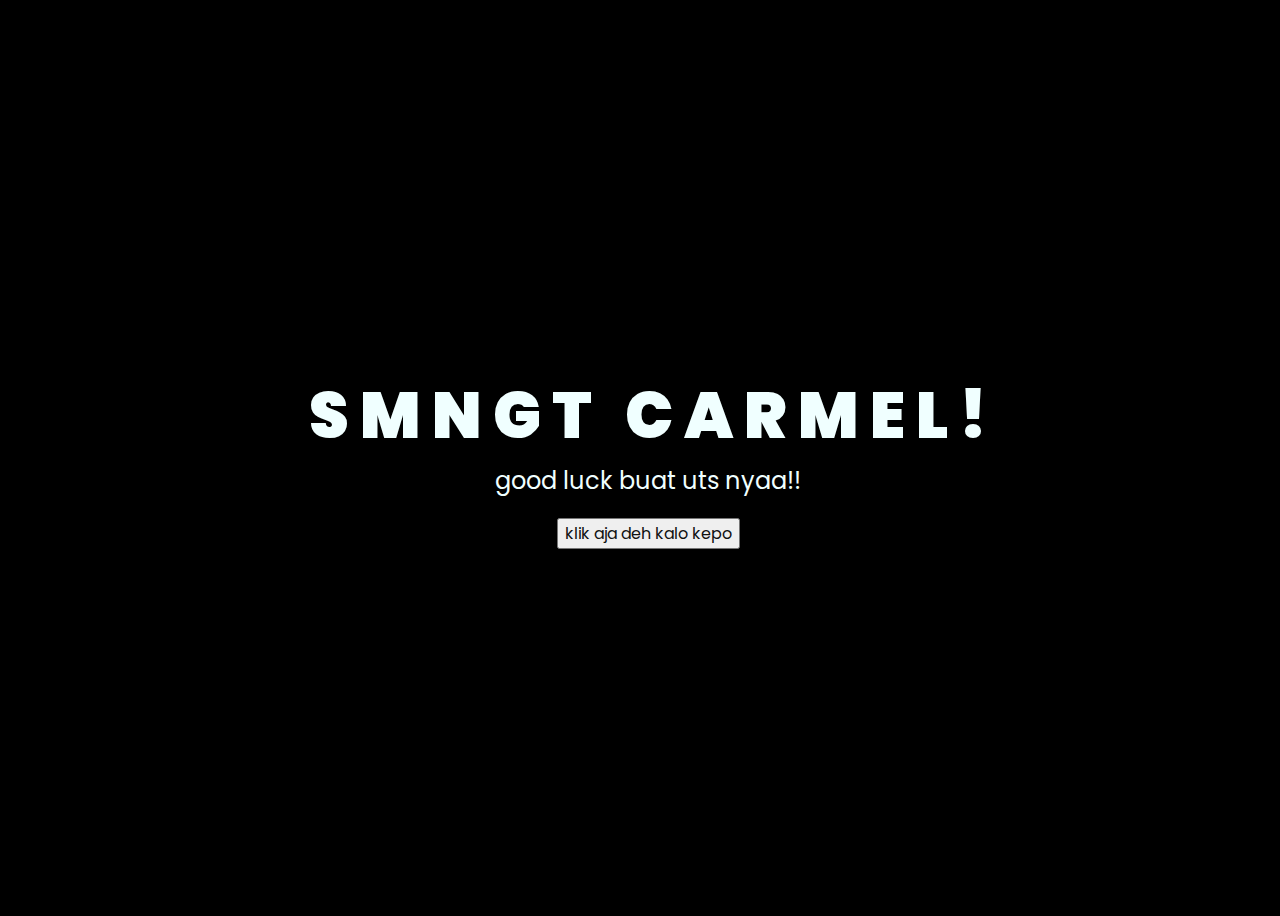
<file: index.html>
<!DOCTYPE html>
<html lang="en">
<head>
    <meta charset="UTF-8">
    <meta http-equiv="X-UA-Compatible" content="IE=edge">
    <meta name="viewport" content="width=device-width, initial-scale=1.0">
    <link rel="stylesheet" href="css/style.css">
    <link rel="icon" href="img/flowers.png" type="image/x-icon">
    <title>ur support system</title>
</head>
<body>
    <div class="greetings">
        <span>S</span>
        <span>M</span>
        <span>N</span>
        <span>G</span>
        <span>T</span>
        <span>&nbsp;</span>
        <span>C</span>
        <span>A</span>
        <span>R</span>
        <span>M</span>
        <span>E</span>
        <span>L</span>
        <span>!</span>
    </div>
    <div class="description">
        <span>good luck buat uts nyaa!!</span>
    </div>
    <div class="button">
        <button>
            <a href="flower.html">klik aja deh kalo kepo</a>
        </button>
        
    </div>
</body>
</html>
</file>
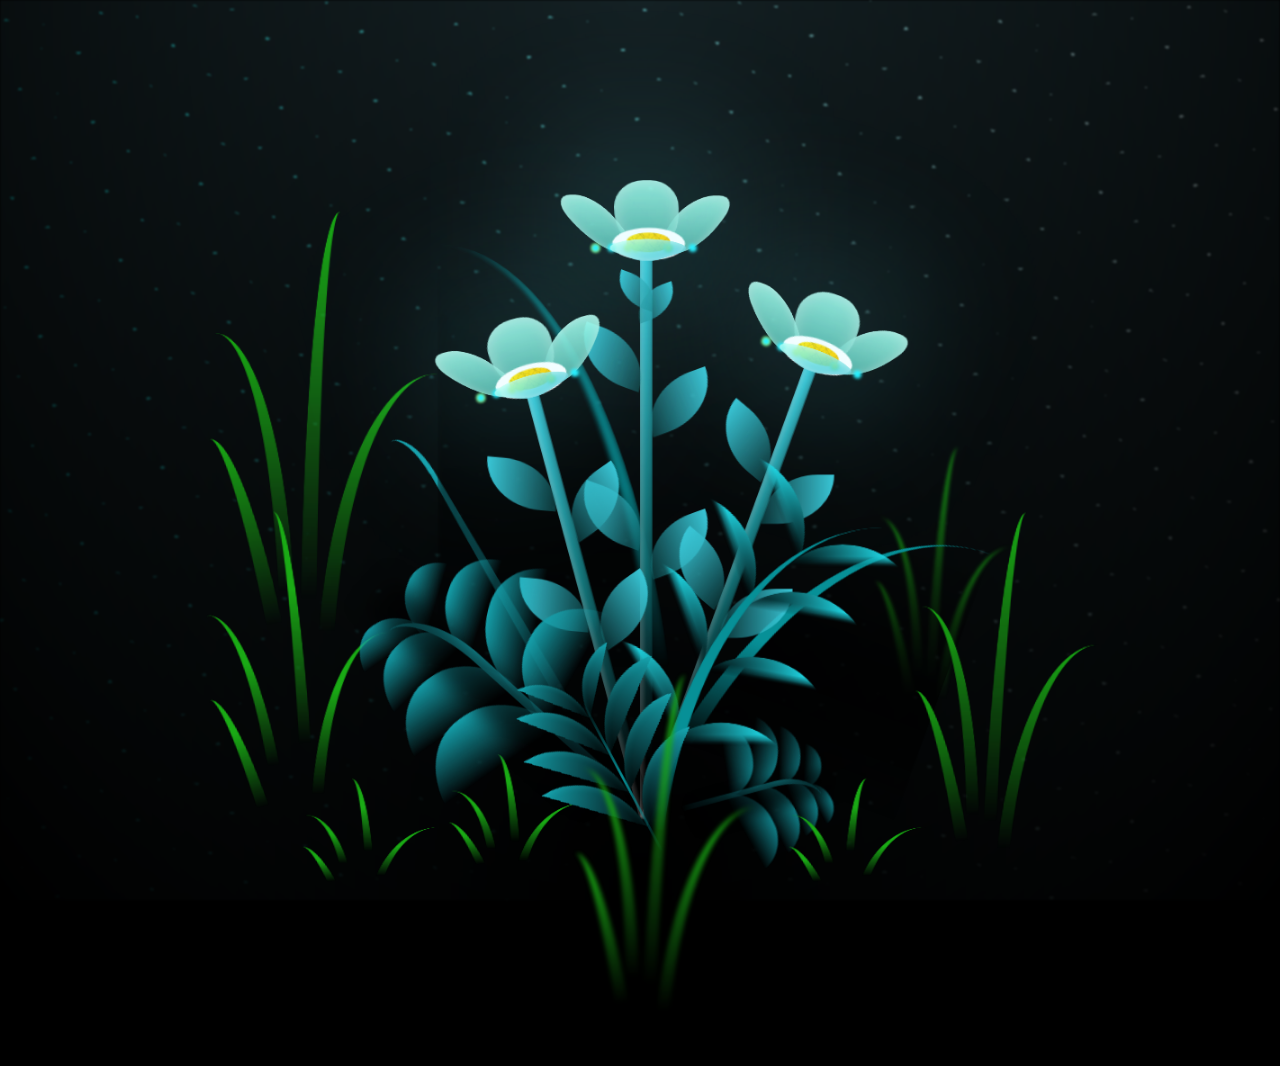
<file: flower.html>
<!DOCTYPE html>
<html lang="en">
<head>
    <meta charset="UTF-8">
    <meta http-equiv="X-UA-Compatible" content="IE=edge">
    <meta name="viewport" content="width=device-width, initial-scale=1.0">
    <link rel="stylesheet" href="css/main.css">
    <link rel="icon" href="img/flowers.png" type="image/x-icon">
    <title>anggap aja buket virtual</title>
</head>
<body class="container">
    <div class="night"></div>
    <div class="flowers">
      <div class="flower flower--1">
        <div class="flower__leafs flower__leafs--1">
          <div class="flower__leaf flower__leaf--1"></div>
          <div class="flower__leaf flower__leaf--2"></div>
          <div class="flower__leaf flower__leaf--3"></div>
          <div class="flower__leaf flower__leaf--4"></div>
          <div class="flower__white-circle"></div>
  
          <div class="flower__light flower__light--1"></div>
          <div class="flower__light flower__light--2"></div>
          <div class="flower__light flower__light--3"></div>
          <div class="flower__light flower__light--4"></div>
          <div class="flower__light flower__light--5"></div>
          <div class="flower__light flower__light--6"></div>
          <div class="flower__light flower__light--7"></div>
          <div class="flower__light flower__light--8"></div>
  
        </div>
        <div class="flower__line">
          <div class="flower__line__leaf flower__line__leaf--1"></div>
          <div class="flower__line__leaf flower__line__leaf--2"></div>
          <div class="flower__line__leaf flower__line__leaf--3"></div>
          <div class="flower__line__leaf flower__line__leaf--4"></div>
          <div class="flower__line__leaf flower__line__leaf--5"></div>
          <div class="flower__line__leaf flower__line__leaf--6"></div>
        </div>
      </div>
  
      <div class="flower flower--2">
        <div class="flower__leafs flower__leafs--2">
          <div class="flower__leaf flower__leaf--1"></div>
          <div class="flower__leaf flower__leaf--2"></div>
          <div class="flower__leaf flower__leaf--3"></div>
          <div class="flower__leaf flower__leaf--4"></div>
          <div class="flower__white-circle"></div>
  
          <div class="flower__light flower__light--1"></div>
          <div class="flower__light flower__light--2"></div>
          <div class="flower__light flower__light--3"></div>
          <div class="flower__light flower__light--4"></div>
          <div class="flower__light flower__light--5"></div>
          <div class="flower__light flower__light--6"></div>
          <div class="flower__light flower__light--7"></div>
          <div class="flower__light flower__light--8"></div>
  
        </div>
        <div class="flower__line">
          <div class="flower__line__leaf flower__line__leaf--1"></div>
          <div class="flower__line__leaf flower__line__leaf--2"></div>
          <div class="flower__line__leaf flower__line__leaf--3"></div>
          <div class="flower__line__leaf flower__line__leaf--4"></div>
        </div>
      </div>
  
      <div class="flower flower--3">
        <div class="flower__leafs flower__leafs--3">
          <div class="flower__leaf flower__leaf--1"></div>
          <div class="flower__leaf flower__leaf--2"></div>
          <div class="flower__leaf flower__leaf--3"></div>
          <div class="flower__leaf flower__leaf--4"></div>
          <div class="flower__white-circle"></div>
  
          <div class="flower__light flower__light--1"></div>
          <div class="flower__light flower__light--2"></div>
          <div class="flower__light flower__light--3"></div>
          <div class="flower__light flower__light--4"></div>
          <div class="flower__light flower__light--5"></div>
          <div class="flower__light flower__light--6"></div>
          <div class="flower__light flower__light--7"></div>
          <div class="flower__light flower__light--8"></div>
  
        </div>
        <div class="flower__line">
          <div class="flower__line__leaf flower__line__leaf--1"></div>
          <div class="flower__line__leaf flower__line__leaf--2"></div>
          <div class="flower__line__leaf flower__line__leaf--3"></div>
          <div class="flower__line__leaf flower__line__leaf--4"></div>
        </div>
      </div>
  
      <div class="grow-ans" style="--d:1.2s">
        <div class="flower__g-long">
          <div class="flower__g-long__top"></div>
          <div class="flower__g-long__bottom"></div>
        </div>
      </div>
  
      <div class="growing-grass">
        <div class="flower__grass flower__grass--1">
          <div class="flower__grass--top"></div>
          <div class="flower__grass--bottom"></div>
          <div class="flower__grass__leaf flower__grass__leaf--1"></div>
          <div class="flower__grass__leaf flower__grass__leaf--2"></div>
          <div class="flower__grass__leaf flower__grass__leaf--3"></div>
          <div class="flower__grass__leaf flower__grass__leaf--4"></div>
          <div class="flower__grass__leaf flower__grass__leaf--5"></div>
          <div class="flower__grass__leaf flower__grass__leaf--6"></div>
          <div class="flower__grass__leaf flower__grass__leaf--7"></div>
          <div class="flower__grass__leaf flower__grass__leaf--8"></div>
          <div class="flower__grass__overlay"></div>
        </div>
      </div>
  
      <div class="growing-grass">
        <div class="flower__grass flower__grass--2">
          <div class="flower__grass--top"></div>
          <div class="flower__grass--bottom"></div>
          <div class="flower__grass__leaf flower__grass__leaf--1"></div>
          <div class="flower__grass__leaf flower__grass__leaf--2"></div>
          <div class="flower__grass__leaf flower__grass__leaf--3"></div>
          <div class="flower__grass__leaf flower__grass__leaf--4"></div>
          <div class="flower__grass__leaf flower__grass__leaf--5"></div>
          <div class="flower__grass__leaf flower__grass__leaf--6"></div>
          <div class="flower__grass__leaf flower__grass__leaf--7"></div>
          <div class="flower__grass__leaf flower__grass__leaf--8"></div>
          <div class="flower__grass__overlay"></div>
        </div>
      </div>
  
      <div class="grow-ans" style="--d:2.4s">
        <div class="flower__g-right flower__g-right--1">
          <div class="leaf"></div>
        </div>
      </div>
  
      <div class="grow-ans" style="--d:2.8s">
        <div class="flower__g-right flower__g-right--2">
          <div class="leaf"></div>
        </div>
      </div>
  
      <div class="grow-ans" style="--d:2.8s">
        <div class="flower__g-front">
          <div class="flower__g-front__leaf-wrapper flower__g-front__leaf-wrapper--1">
            <div class="flower__g-front__leaf"></div>
          </div>
          <div class="flower__g-front__leaf-wrapper flower__g-front__leaf-wrapper--2">
            <div class="flower__g-front__leaf"></div>
          </div>
          <div class="flower__g-front__leaf-wrapper flower__g-front__leaf-wrapper--3">
            <div class="flower__g-front__leaf"></div>
          </div>
          <div class="flower__g-front__leaf-wrapper flower__g-front__leaf-wrapper--4">
            <div class="flower__g-front__leaf"></div>
          </div>
          <div class="flower__g-front__leaf-wrapper flower__g-front__leaf-wrapper--5">
            <div class="flower__g-front__leaf"></div>
          </div>
          <div class="flower__g-front__leaf-wrapper flower__g-front__leaf-wrapper--6">
            <div class="flower__g-front__leaf"></div>
          </div>
          <div class="flower__g-front__leaf-wrapper flower__g-front__leaf-wrapper--7">
            <div class="flower__g-front__leaf"></div>
          </div>
          <div class="flower__g-front__leaf-wrapper flower__g-front__leaf-wrapper--8">
            <div class="flower__g-front__leaf"></div>
          </div>
          <div class="flower__g-front__line"></div>
        </div>
      </div>
  
      <div class="grow-ans" style="--d:3.2s">
        <div class="flower__g-fr">
          <div class="leaf"></div>
          <div class="flower__g-fr__leaf flower__g-fr__leaf--1"></div>
          <div class="flower__g-fr__leaf flower__g-fr__leaf--2"></div>
          <div class="flower__g-fr__leaf flower__g-fr__leaf--3"></div>
          <div class="flower__g-fr__leaf flower__g-fr__leaf--4"></div>
          <div class="flower__g-fr__leaf flower__g-fr__leaf--5"></div>
          <div class="flower__g-fr__leaf flower__g-fr__leaf--6"></div>
          <div class="flower__g-fr__leaf flower__g-fr__leaf--7"></div>
          <div class="flower__g-fr__leaf flower__g-fr__leaf--8"></div>
        </div>
      </div>
  
      <div class="long-g long-g--0">
        <div class="grow-ans" style="--d:3s">
          <div class="leaf leaf--0"></div>
        </div>
        <div class="grow-ans" style="--d:2.2s">
          <div class="leaf leaf--1"></div>
        </div>
        <div class="grow-ans" style="--d:3.4s">
          <div class="leaf leaf--2"></div>
        </div>
        <div class="grow-ans" style="--d:3.6s">
          <div class="leaf leaf--3"></div>
        </div>
      </div>
  
      <div class="long-g long-g--1">
        <div class="grow-ans" style="--d:3.6s">
          <div class="leaf leaf--0"></div>
        </div>
        <div class="grow-ans" style="--d:3.8s">
          <div class="leaf leaf--1"></div>
        </div>
        <div class="grow-ans" style="--d:4s">
          <div class="leaf leaf--2"></div>
        </div>
        <div class="grow-ans" style="--d:4.2s">
          <div class="leaf leaf--3"></div>
        </div>
      </div>
  
      <div class="long-g long-g--2">
        <div class="grow-ans" style="--d:4s">
          <div class="leaf leaf--0"></div>
        </div>
        <div class="grow-ans" style="--d:4.2s">
          <div class="leaf leaf--1"></div>
        </div>
        <div class="grow-ans" style="--d:4.4s">
          <div class="leaf leaf--2"></div>
        </div>
        <div class="grow-ans" style="--d:4.6s">
          <div class="leaf leaf--3"></div>
        </div>
      </div>
  
      <div class="long-g long-g--3">
        <div class="grow-ans" style="--d:4s">
          <div class="leaf leaf--0"></div>
        </div>
        <div class="grow-ans" style="--d:4.2s">
          <div class="leaf leaf--1"></div>
        </div>
        <div class="grow-ans" style="--d:3s">
          <div class="leaf leaf--2"></div>
        </div>
        <div class="grow-ans" style="--d:3.6s">
          <div class="leaf leaf--3"></div>
        </div>
      </div>
  
      <div class="long-g long-g--4">
        <div class="grow-ans" style="--d:4s">
          <div class="leaf leaf--0"></div>
        </div>
        <div class="grow-ans" style="--d:4.2s">
          <div class="leaf leaf--1"></div>
        </div>
        <div class="grow-ans" style="--d:3s">
          <div class="leaf leaf--2"></div>
        </div>
        <div class="grow-ans" style="--d:3.6s">
          <div class="leaf leaf--3"></div>
        </div>
      </div>
  
      <div class="long-g long-g--5">
        <div class="grow-ans" style="--d:4s">
          <div class="leaf leaf--0"></div>
        </div>
        <div class="grow-ans" style="--d:4.2s">
          <div class="leaf leaf--1"></div>
        </div>
        <div class="grow-ans" style="--d:3s">
          <div class="leaf leaf--2"></div>
        </div>
        <div class="grow-ans" style="--d:3.6s">
          <div class="leaf leaf--3"></div>
        </div>
      </div>
  
      <div class="long-g long-g--6">
        <div class="grow-ans" style="--d:4.2s">
          <div class="leaf leaf--0"></div>
        </div>
        <div class="grow-ans" style="--d:4.4s">
          <div class="leaf leaf--1"></div>
        </div>
        <div class="grow-ans" style="--d:4.6s">
          <div class="leaf leaf--2"></div>
        </div>
        <div class="grow-ans" style="--d:4.8s">
          <div class="leaf leaf--3"></div>
        </div>
      </div>
  
      <div class="long-g long-g--7">
        <div class="grow-ans" style="--d:3s">
          <div class="leaf leaf--0"></div>
        </div>
        <div class="grow-ans" style="--d:3.2s">
          <div class="leaf leaf--1"></div>
        </div>
        <div class="grow-ans" style="--d:3.5s">
          <div class="leaf leaf--2"></div>
        </div>
        <div class="grow-ans" style="--d:3.6s">
          <div class="leaf leaf--3"></div>
        </div>
      </div>
    </div>
    <script src="main.js"></script>
  </body>
</html>
</file>
<file: css/style.css>
@import url('https://fonts.googleapis.com/css2?family=Poppins:ital,wght@0,500;1,900&display=swap');
*{
    font-family: 'Poppins',cursive;
}
body{
    color: azure;
    width: 100%;
    height: 100vh;
    display: flex;
    flex-direction: column;
    align-items: center;
    justify-content: center;
    background-color: black;
}
.greetings{
    font-size: 4rem;
    font-weight: 900;
}
.greetings > span{
    animation: glow 2.5s ease-in-out infinite;
}
@keyframes glow{
    0%, 100%{
        color: #fff;
        text-shadow: 0 0 12px #39c6d6, 0 0 50px #39c6d6, 0 0 100px #39c6d6;
    }
    10%, 90%{
        color: #111;
        text-shadow: none;
    }
}
.greetings > span:nth-child(2){
    animation-delay: .1s ;
}
.greetings > span:nth-child(3){
    animation-delay: .1s ;
}
.greetings > span:nth-child(4){
    animation-delay: .2s ;
}
.greetings > span:nth-child(5){
    animation-delay: .2s ;
}
.greetings > span:nth-child(6){
    animation-delay: .3s ;
}
.greetings > span:nth-child(7){
    animation-delay: .3s ;
}
.greetings > span:nth-child(8){
    animation-delay: .3s ;
}
.greetings > span:nth-child(9){
    animation-delay: .3s ;
}
.greetings > span:nth-child(10){
    animation-delay: .5s ;
}
.greetings > span:nth-child(11){
    animation-delay: .5s ;
}
.greetings > span:nth-child(12){
    animation-delay: .5s ;
}
.greetings > span:nth-child(13){
    animation-delay: .5s ;
}
.greetings > span:nth-child(14){
    animation-delay: .5s ;
}

.description{
    font-size: 1.5rem;
    margin-bottom: 20px;
}

.button a{
    text-decoration: none;
    font-size: 1rem;
    color: #111;
}

@media screen and (max-width:574px){
    .greetings{
        display: block;
        font-size: 3rem;
        font-weight: 500;
        text-align: center;
    }
    .description{
        font-size: 1rem;
    }
    
    .button a{
        font-size: .5rem;
    }
}
</file>
<file: css/main.css>
*,
*::after,
*::before {
  padding: 0;
  margin: 0;
  box-sizing: border-box;
}

:root {
  --dark-color: #000;
}

body {
  display: flex;
  align-items: flex-end;
  justify-content: center;
  min-height: 100vh;
  background-color: var(--dark-color);
  overflow: hidden;
  perspective: 1000px;
}

.night {
  position: fixed;
  left: 50%;
  top: 0;
  transform: translateX(-50%);
  width: 100%;
  height: 100%;
  filter: blur(0.1vmin);
  background-image: radial-gradient(ellipse at top, transparent 0%, var(--dark-color)), radial-gradient(ellipse at bottom, var(--dark-color), rgba(145, 233, 255, 0.2)), repeating-linear-gradient(220deg, rgb(0, 0, 0) 0px, rgb(0, 0, 0) 19px, transparent 19px, transparent 22px), repeating-linear-gradient(189deg, rgb(0, 0, 0) 0px, rgb(0, 0, 0) 19px, transparent 19px, transparent 22px), repeating-linear-gradient(148deg, rgb(0, 0, 0) 0px, rgb(0, 0, 0) 19px, transparent 19px, transparent 22px), linear-gradient(90deg, rgb(0, 255, 250), rgb(240, 240, 240));
}

.flowers {
  position: relative;
  transform: scale(0.9);
}

.flower {
  position: absolute;
  bottom: 10vmin;
  transform-origin: bottom center;
  z-index: 10;
  --fl-speed: 0.8s;
}
.flower--1 {
  -webkit-animation: moving-flower-1 4s linear infinite;
          animation: moving-flower-1 4s linear infinite;
}
.flower--1 .flower__line {
  height: 70vmin;
  -webkit-animation-delay: 0.3s;
          animation-delay: 0.3s;
}
.flower--1 .flower__line__leaf--1 {
  -webkit-animation: blooming-leaf-right var(--fl-speed) 1.6s backwards;
          animation: blooming-leaf-right var(--fl-speed) 1.6s backwards;
}
.flower--1 .flower__line__leaf--2 {
  -webkit-animation: blooming-leaf-right var(--fl-speed) 1.4s backwards;
          animation: blooming-leaf-right var(--fl-speed) 1.4s backwards;
}
.flower--1 .flower__line__leaf--3 {
  -webkit-animation: blooming-leaf-left var(--fl-speed) 1.2s backwards;
          animation: blooming-leaf-left var(--fl-speed) 1.2s backwards;
}
.flower--1 .flower__line__leaf--4 {
  -webkit-animation: blooming-leaf-left var(--fl-speed) 1s backwards;
          animation: blooming-leaf-left var(--fl-speed) 1s backwards;
}
.flower--1 .flower__line__leaf--5 {
  -webkit-animation: blooming-leaf-right var(--fl-speed) 1.8s backwards;
          animation: blooming-leaf-right var(--fl-speed) 1.8s backwards;
}
.flower--1 .flower__line__leaf--6 {
  -webkit-animation: blooming-leaf-left var(--fl-speed) 2s backwards;
          animation: blooming-leaf-left var(--fl-speed) 2s backwards;
}
.flower--2 {
  left: 50%;
  transform: rotate(20deg);
  -webkit-animation: moving-flower-2 4s linear infinite;
          animation: moving-flower-2 4s linear infinite;
}
.flower--2 .flower__line {
  height: 60vmin;
  -webkit-animation-delay: 0.6s;
          animation-delay: 0.6s;
}
.flower--2 .flower__line__leaf--1 {
  -webkit-animation: blooming-leaf-right var(--fl-speed) 1.9s backwards;
          animation: blooming-leaf-right var(--fl-speed) 1.9s backwards;
}
.flower--2 .flower__line__leaf--2 {
  -webkit-animation: blooming-leaf-right var(--fl-speed) 1.7s backwards;
          animation: blooming-leaf-right var(--fl-speed) 1.7s backwards;
}
.flower--2 .flower__line__leaf--3 {
  -webkit-animation: blooming-leaf-left var(--fl-speed) 1.5s backwards;
          animation: blooming-leaf-left var(--fl-speed) 1.5s backwards;
}
.flower--2 .flower__line__leaf--4 {
  -webkit-animation: blooming-leaf-left var(--fl-speed) 1.3s backwards;
          animation: blooming-leaf-left var(--fl-speed) 1.3s backwards;
}
.flower--3 {
  left: 50%;
  transform: rotate(-15deg);
  -webkit-animation: moving-flower-3 4s linear infinite;
          animation: moving-flower-3 4s linear infinite;
}
.flower--3 .flower__line {
  -webkit-animation-delay: 0.9s;
          animation-delay: 0.9s;
}
.flower--3 .flower__line__leaf--1 {
  -webkit-animation: blooming-leaf-right var(--fl-speed) 2.5s backwards;
          animation: blooming-leaf-right var(--fl-speed) 2.5s backwards;
}
.flower--3 .flower__line__leaf--2 {
  -webkit-animation: blooming-leaf-right var(--fl-speed) 2.3s backwards;
          animation: blooming-leaf-right var(--fl-speed) 2.3s backwards;
}
.flower--3 .flower__line__leaf--3 {
  -webkit-animation: blooming-leaf-left var(--fl-speed) 2.1s backwards;
          animation: blooming-leaf-left var(--fl-speed) 2.1s backwards;
}
.flower--3 .flower__line__leaf--4 {
  -webkit-animation: blooming-leaf-left var(--fl-speed) 1.9s backwards;
          animation: blooming-leaf-left var(--fl-speed) 1.9s backwards;
}
.flower__leafs {
  position: relative;
  -webkit-animation: blooming-flower 2s backwards;
          animation: blooming-flower 2s backwards;
}
.flower__leafs--1 {
  -webkit-animation-delay: 1.1s;
          animation-delay: 1.1s;
}
.flower__leafs--2 {
  -webkit-animation-delay: 1.4s;
          animation-delay: 1.4s;
}
.flower__leafs--3 {
  -webkit-animation-delay: 1.7s;
          animation-delay: 1.7s;
}
.flower__leafs::after {
  content: "";
  position: absolute;
  left: 0;
  top: 0;
  transform: translate(-50%, -100%);
  width: 8vmin;
  height: 8vmin;
  background-color: #6bf0ff;
  filter: blur(10vmin);
}
.flower__leaf {
  position: absolute;
  bottom: 0;
  left: 50%;
  width: 8vmin;
  height: 11vmin;
  border-radius: 51% 49% 47% 53%/44% 45% 55% 69%;
  background-color: #a7ffee;
  background-image: linear-gradient(to top, #54b8aa, #a7ffee);
  transform-origin: bottom center;
  opacity: 0.9;
  box-shadow: inset 0 0 2vmin rgba(255, 255, 255, 0.5);
}
.flower__leaf--1 {
  transform: translate(-10%, 1%) rotateY(40deg) rotateX(-50deg);
}
.flower__leaf--2 {
  transform: translate(-50%, -4%) rotateX(40deg);
}
.flower__leaf--3 {
  transform: translate(-90%, 0%) rotateY(45deg) rotateX(50deg);
}
.flower__leaf--4 {
  width: 8vmin;
  height: 8vmin;
  transform-origin: bottom left;
  border-radius: 4vmin 10vmin 4vmin 4vmin;
  transform: translate(0%, 18%) rotateX(70deg) rotate(-43deg);
  background-image: linear-gradient(to top, #39c6d6, #a7ffee);
  z-index: 1;
  opacity: 0.8;
}
.flower__white-circle {
  position: absolute;
  left: -3.5vmin;
  top: -3vmin;
  width: 9vmin;
  height: 4vmin;
  border-radius: 50%;
  background-color: #fff;
}
.flower__white-circle::after {
  content: "";
  position: absolute;
  left: 50%;
  top: 45%;
  transform: translate(-50%, -50%);
  width: 60%;
  height: 60%;
  border-radius: inherit;
  background-image: repeating-linear-gradient(135deg, rgba(0, 0, 0, 0.03) 0px, rgba(0, 0, 0, 0.03) 1px, transparent 1px, transparent 12px), repeating-linear-gradient(45deg, rgba(0, 0, 0, 0.03) 0px, rgba(0, 0, 0, 0.03) 1px, transparent 1px, transparent 12px), repeating-linear-gradient(67.5deg, rgba(0, 0, 0, 0.03) 0px, rgba(0, 0, 0, 0.03) 1px, transparent 1px, transparent 12px), repeating-linear-gradient(135deg, rgba(0, 0, 0, 0.03) 0px, rgba(0, 0, 0, 0.03) 1px, transparent 1px, transparent 12px), repeating-linear-gradient(45deg, rgba(0, 0, 0, 0.03) 0px, rgba(0, 0, 0, 0.03) 1px, transparent 1px, transparent 12px), repeating-linear-gradient(112.5deg, rgba(0, 0, 0, 0.03) 0px, rgba(0, 0, 0, 0.03) 1px, transparent 1px, transparent 12px), repeating-linear-gradient(112.5deg, rgba(0, 0, 0, 0.03) 0px, rgba(0, 0, 0, 0.03) 1px, transparent 1px, transparent 12px), repeating-linear-gradient(45deg, rgba(0, 0, 0, 0.03) 0px, rgba(0, 0, 0, 0.03) 1px, transparent 1px, transparent 12px), repeating-linear-gradient(22.5deg, rgba(0, 0, 0, 0.03) 0px, rgba(0, 0, 0, 0.03) 1px, transparent 1px, transparent 12px), repeating-linear-gradient(45deg, rgba(0, 0, 0, 0.03) 0px, rgba(0, 0, 0, 0.03) 1px, transparent 1px, transparent 12px), repeating-linear-gradient(22.5deg, rgba(0, 0, 0, 0.03) 0px, rgba(0, 0, 0, 0.03) 1px, transparent 1px, transparent 12px), repeating-linear-gradient(135deg, rgba(0, 0, 0, 0.03) 0px, rgba(0, 0, 0, 0.03) 1px, transparent 1px, transparent 12px), repeating-linear-gradient(157.5deg, rgba(0, 0, 0, 0.03) 0px, rgba(0, 0, 0, 0.03) 1px, transparent 1px, transparent 12px), repeating-linear-gradient(67.5deg, rgba(0, 0, 0, 0.03) 0px, rgba(0, 0, 0, 0.03) 1px, transparent 1px, transparent 12px), repeating-linear-gradient(67.5deg, rgba(0, 0, 0, 0.03) 0px, rgba(0, 0, 0, 0.03) 1px, transparent 1px, transparent 12px), linear-gradient(90deg, rgb(255, 235, 18), rgb(255, 206, 0));
}
.flower__line {
  height: 55vmin;
  width: 1.5vmin;
  background-image: linear-gradient(to left, rgba(0, 0, 0, 0.2), transparent, rgba(255, 255, 255, 0.2)), linear-gradient(to top, transparent 10%, #14757a, #39c6d6);
  box-shadow: inset 0 0 2px rgba(0, 0, 0, 0.5);
  -webkit-animation: grow-flower-tree 4s backwards;
          animation: grow-flower-tree 4s backwards;
}
.flower__line__leaf {
  --w: 7vmin;
  --h: calc(var(--w) + 2vmin);
  position: absolute;
  top: 20%;
  left: 90%;
  width: var(--w);
  height: var(--h);
  border-top-right-radius: var(--h);
  border-bottom-left-radius: var(--h);
  background-image: linear-gradient(to top, rgba(20, 117, 122, 0.4), #39c6d6);
}
.flower__line__leaf--1 {
  transform: rotate(70deg) rotateY(30deg);
}
.flower__line__leaf--2 {
  top: 45%;
  transform: rotate(70deg) rotateY(30deg);
}
.flower__line__leaf--3, .flower__line__leaf--4, .flower__line__leaf--6 {
  border-top-right-radius: 0;
  border-bottom-left-radius: 0;
  border-top-left-radius: var(--h);
  border-bottom-right-radius: var(--h);
  left: -460%;
  top: 12%;
  transform: rotate(-70deg) rotateY(30deg);
}
.flower__line__leaf--4 {
  top: 40%;
}
.flower__line__leaf--5 {
  top: 0;
  transform-origin: left;
  transform: rotate(70deg) rotateY(30deg) scale(0.6);
}
.flower__line__leaf--6 {
  top: -2%;
  left: -450%;
  transform-origin: right;
  transform: rotate(-70deg) rotateY(30deg) scale(0.6);
}
.flower__light {
  position: absolute;
  bottom: 0vmin;
  width: 1vmin;
  height: 1vmin;
  background-color: rgb(255, 251, 0);
  border-radius: 50%;
  filter: blur(0.2vmin);
  -webkit-animation: light-ans 4s linear infinite backwards;
          animation: light-ans 4s linear infinite backwards;
}
.flower__light:nth-child(odd) {
  background-color: #23f0ff;
}
.flower__light--1 {
  left: -2vmin;
  -webkit-animation-delay: 1s;
          animation-delay: 1s;
}
.flower__light--2 {
  left: 3vmin;
  -webkit-animation-delay: 0.5s;
          animation-delay: 0.5s;
}
.flower__light--3 {
  left: -6vmin;
  -webkit-animation-delay: 0.3s;
          animation-delay: 0.3s;
}
.flower__light--4 {
  left: 6vmin;
  -webkit-animation-delay: 0.9s;
          animation-delay: 0.9s;
}
.flower__light--5 {
  left: -1vmin;
  -webkit-animation-delay: 1.5s;
          animation-delay: 1.5s;
}
.flower__light--6 {
  left: -4vmin;
  -webkit-animation-delay: 3s;
          animation-delay: 3s;
}
.flower__light--7 {
  left: 3vmin;
  -webkit-animation-delay: 2s;
          animation-delay: 2s;
}
.flower__light--8 {
  left: -6vmin;
  -webkit-animation-delay: 3.5s;
          animation-delay: 3.5s;
}
.flower__grass {
  --c: #159faa;
  --line-w: 1.5vmin;
  position: absolute;
  bottom: 12vmin;
  left: -7vmin;
  display: flex;
  flex-direction: column;
  align-items: flex-end;
  z-index: 20;
  transform-origin: bottom center;
  transform: rotate(-48deg) rotateY(40deg);
}
.flower__grass--1 {
  -webkit-animation: moving-grass 2s linear infinite;
          animation: moving-grass 2s linear infinite;
}
.flower__grass--2 {
  left: 2vmin;
  bottom: 10vmin;
  transform: scale(0.5) rotate(75deg) rotateX(10deg) rotateY(-200deg);
  opacity: 0.8;
  z-index: 0;
  -webkit-animation: moving-grass--2 1.5s linear infinite;
          animation: moving-grass--2 1.5s linear infinite;
}
.flower__grass--top {
  width: 7vmin;
  height: 10vmin;
  border-top-right-radius: 100%;
  border-right: var(--line-w) solid var(--c);
  transform-origin: bottom center;
  transform: rotate(-2deg);
}
.flower__grass--bottom {
  margin-top: -2px;
  width: var(--line-w);
  height: 25vmin;
  background-image: linear-gradient(to top, transparent, var(--c));
}
.flower__grass__leaf {
  --size: 10vmin;
  position: absolute;
  width: calc(var(--size) * 2.1);
  height: var(--size);
  border-top-left-radius: var(--size);
  border-top-right-radius: var(--size);
  background-image: linear-gradient(to top, transparent, transparent 30%, var(--c));
  z-index: 100;
}
.flower__grass__leaf--1 {
  top: -6%;
  left: 30%;
  --size: 6vmin;
  transform: rotate(-20deg);
  -webkit-animation: growing-grass-ans--1 2s 2.6s backwards;
          animation: growing-grass-ans--1 2s 2.6s backwards;
}
@-webkit-keyframes growing-grass-ans--1 {
  0% {
    transform-origin: bottom left;
    transform: rotate(-20deg) scale(0);
  }
}
@keyframes growing-grass-ans--1 {
  0% {
    transform-origin: bottom left;
    transform: rotate(-20deg) scale(0);
  }
}
.flower__grass__leaf--2 {
  top: -5%;
  left: -110%;
  --size: 6vmin;
  transform: rotate(10deg);
  -webkit-animation: growing-grass-ans--2 2s 2.4s linear backwards;
          animation: growing-grass-ans--2 2s 2.4s linear backwards;
}
@-webkit-keyframes growing-grass-ans--2 {
  0% {
    transform-origin: bottom right;
    transform: rotate(10deg) scale(0);
  }
}
@keyframes growing-grass-ans--2 {
  0% {
    transform-origin: bottom right;
    transform: rotate(10deg) scale(0);
  }
}
.flower__grass__leaf--3 {
  top: 5%;
  left: 60%;
  --size: 8vmin;
  transform: rotate(-18deg) rotateX(-20deg);
  -webkit-animation: growing-grass-ans--3 2s 2.2s linear backwards;
          animation: growing-grass-ans--3 2s 2.2s linear backwards;
}
@-webkit-keyframes growing-grass-ans--3 {
  0% {
    transform-origin: bottom left;
    transform: rotate(-18deg) rotateX(-20deg) scale(0);
  }
}
@keyframes growing-grass-ans--3 {
  0% {
    transform-origin: bottom left;
    transform: rotate(-18deg) rotateX(-20deg) scale(0);
  }
}
.flower__grass__leaf--4 {
  top: 6%;
  left: -135%;
  --size: 8vmin;
  transform: rotate(2deg);
  -webkit-animation: growing-grass-ans--4 2s 2s linear backwards;
          animation: growing-grass-ans--4 2s 2s linear backwards;
}
@-webkit-keyframes growing-grass-ans--4 {
  0% {
    transform-origin: bottom right;
    transform: rotate(2deg) scale(0);
  }
}
@keyframes growing-grass-ans--4 {
  0% {
    transform-origin: bottom right;
    transform: rotate(2deg) scale(0);
  }
}
.flower__grass__leaf--5 {
  top: 20%;
  left: 60%;
  --size: 10vmin;
  transform: rotate(-24deg) rotateX(-20deg);
  -webkit-animation: growing-grass-ans--5 2s 1.8s linear backwards;
          animation: growing-grass-ans--5 2s 1.8s linear backwards;
}
@-webkit-keyframes growing-grass-ans--5 {
  0% {
    transform-origin: bottom left;
    transform: rotate(-24deg) rotateX(-20deg) scale(0);
  }
}
@keyframes growing-grass-ans--5 {
  0% {
    transform-origin: bottom left;
    transform: rotate(-24deg) rotateX(-20deg) scale(0);
  }
}
.flower__grass__leaf--6 {
  top: 22%;
  left: -180%;
  --size: 10vmin;
  transform: rotate(10deg);
  -webkit-animation: growing-grass-ans--6 2s 1.6s linear backwards;
          animation: growing-grass-ans--6 2s 1.6s linear backwards;
}
@-webkit-keyframes growing-grass-ans--6 {
  0% {
    transform-origin: bottom right;
    transform: rotate(10deg) scale(0);
  }
}
@keyframes growing-grass-ans--6 {
  0% {
    transform-origin: bottom right;
    transform: rotate(10deg) scale(0);
  }
}
.flower__grass__leaf--7 {
  top: 39%;
  left: 70%;
  --size: 10vmin;
  transform: rotate(-10deg);
  -webkit-animation: growing-grass-ans--7 2s 1.4s linear backwards;
          animation: growing-grass-ans--7 2s 1.4s linear backwards;
}
@-webkit-keyframes growing-grass-ans--7 {
  0% {
    transform-origin: bottom left;
    transform: rotate(-10deg) scale(0);
  }
}
@keyframes growing-grass-ans--7 {
  0% {
    transform-origin: bottom left;
    transform: rotate(-10deg) scale(0);
  }
}
.flower__grass__leaf--8 {
  top: 40%;
  left: -215%;
  --size: 11vmin;
  transform: rotate(10deg);
  -webkit-animation: growing-grass-ans--8 2s 1.2s linear backwards;
          animation: growing-grass-ans--8 2s 1.2s linear backwards;
}
@-webkit-keyframes growing-grass-ans--8 {
  0% {
    transform-origin: bottom right;
    transform: rotate(10deg) scale(0);
  }
}
@keyframes growing-grass-ans--8 {
  0% {
    transform-origin: bottom right;
    transform: rotate(10deg) scale(0);
  }
}
.flower__grass__overlay {
  position: absolute;
  top: -10%;
  right: 0%;
  width: 100%;
  height: 100%;
  background-color: rgba(0, 0, 0, 0.6);
  filter: blur(1.5vmin);
  z-index: 100;
}
.flower__g-long {
  --w: 2vmin;
  --h: 6vmin;
  --c: #159faa;
  position: absolute;
  bottom: 10vmin;
  left: -3vmin;
  transform-origin: bottom center;
  transform: rotate(-30deg) rotateY(-20deg);
  display: flex;
  flex-direction: column;
  align-items: flex-end;
  -webkit-animation: flower-g-long-ans 3s linear infinite;
          animation: flower-g-long-ans 3s linear infinite;
}
@-webkit-keyframes flower-g-long-ans {
  0%, 100% {
    transform: rotate(-30deg) rotateY(-20deg);
  }
  50% {
    transform: rotate(-32deg) rotateY(-20deg);
  }
}
@keyframes flower-g-long-ans {
  0%, 100% {
    transform: rotate(-30deg) rotateY(-20deg);
  }
  50% {
    transform: rotate(-32deg) rotateY(-20deg);
  }
}
.flower__g-long__top {
  top: calc(var(--h) * -1);
  width: calc(var(--w) + 1vmin);
  height: var(--h);
  border-top-right-radius: 100%;
  border-right: 0.7vmin solid var(--c);
  transform: translate(-0.7vmin, 1vmin);
}
.flower__g-long__bottom {
  width: var(--w);
  height: 50vmin;
  transform-origin: bottom center;
  background-image: linear-gradient(to top, transparent 30%, var(--c));
  box-shadow: inset 0 0 2px rgba(0, 0, 0, 0.5);
  -webkit-clip-path: polygon(35% 0, 65% 1%, 100% 100%, 0% 100%);
          clip-path: polygon(35% 0, 65% 1%, 100% 100%, 0% 100%);
}
.flower__g-right {
  position: absolute;
  bottom: 6vmin;
  left: -2vmin;
  transform-origin: bottom left;
  transform: rotate(20deg);
}
.flower__g-right .leaf {
  width: 30vmin;
  height: 50vmin;
  border-top-left-radius: 100%;
  border-left: 2vmin solid #079097;
  background-image: linear-gradient(to bottom, transparent, var(--dark-color) 60%);
  -webkit-mask-image: linear-gradient(to top, transparent 30%, #079097 60%);
}
.flower__g-right--1 {
  -webkit-animation: flower-g-right-ans 2.5s linear infinite;
          animation: flower-g-right-ans 2.5s linear infinite;
}
.flower__g-right--2 {
  left: 5vmin;
  transform: rotateY(-180deg);
  -webkit-animation: flower-g-right-ans--2 3s linear infinite;
          animation: flower-g-right-ans--2 3s linear infinite;
}
.flower__g-right--2 .leaf {
  height: 75vmin;
  filter: blur(0.3vmin);
  opacity: 0.8;
}
@-webkit-keyframes flower-g-right-ans {
  0%, 100% {
    transform: rotate(20deg);
  }
  50% {
    transform: rotate(24deg) rotateX(-20deg);
  }
}
@keyframes flower-g-right-ans {
  0%, 100% {
    transform: rotate(20deg);
  }
  50% {
    transform: rotate(24deg) rotateX(-20deg);
  }
}
@-webkit-keyframes flower-g-right-ans--2 {
  0%, 100% {
    transform: rotateY(-180deg) rotate(0deg) rotateX(-20deg);
  }
  50% {
    transform: rotateY(-180deg) rotate(6deg) rotateX(-20deg);
  }
}
@keyframes flower-g-right-ans--2 {
  0%, 100% {
    transform: rotateY(-180deg) rotate(0deg) rotateX(-20deg);
  }
  50% {
    transform: rotateY(-180deg) rotate(6deg) rotateX(-20deg);
  }
}
.flower__g-front {
  position: absolute;
  bottom: 6vmin;
  left: 2.5vmin;
  z-index: 100;
  transform-origin: bottom center;
  transform: rotate(-28deg) rotateY(30deg) scale(1.04);
  -webkit-animation: flower__g-front-ans 2s linear infinite;
          animation: flower__g-front-ans 2s linear infinite;
}
@-webkit-keyframes flower__g-front-ans {
  0%, 100% {
    transform: rotate(-28deg) rotateY(30deg) scale(1.04);
  }
  50% {
    transform: rotate(-35deg) rotateY(40deg) scale(1.04);
  }
}
@keyframes flower__g-front-ans {
  0%, 100% {
    transform: rotate(-28deg) rotateY(30deg) scale(1.04);
  }
  50% {
    transform: rotate(-35deg) rotateY(40deg) scale(1.04);
  }
}
.flower__g-front__line {
  width: 0.3vmin;
  height: 20vmin;
  background-image: linear-gradient(to top, transparent, #079097, transparent 100%);
  position: relative;
}
.flower__g-front__leaf-wrapper {
  position: absolute;
  top: 0;
  left: 0;
  transform-origin: bottom left;
  transform: rotate(10deg);
}
.flower__g-front__leaf-wrapper:nth-child(even) {
  left: 0vmin;
  transform: rotateY(-180deg) rotate(5deg);
  -webkit-animation: flower__g-front__leaf-left-ans 1s ease-in backwards;
          animation: flower__g-front__leaf-left-ans 1s ease-in backwards;
}
.flower__g-front__leaf-wrapper:nth-child(odd) {
  -webkit-animation: flower__g-front__leaf-ans 1s ease-in backwards;
          animation: flower__g-front__leaf-ans 1s ease-in backwards;
}
.flower__g-front__leaf-wrapper--1 {
  top: -8vmin;
  transform: scale(0.7);
  -webkit-animation: flower__g-front__leaf-ans 1s 5.5s ease-in backwards !important;
          animation: flower__g-front__leaf-ans 1s 5.5s ease-in backwards !important;
}
.flower__g-front__leaf-wrapper--2 {
  top: -8vmin;
  transform: rotateY(-180deg) scale(0.7) !important;
  -webkit-animation: flower__g-front__leaf-left-ans-2 1s 4.6s ease-in backwards !important;
          animation: flower__g-front__leaf-left-ans-2 1s 4.6s ease-in backwards !important;
}
.flower__g-front__leaf-wrapper--3 {
  top: -3vmin;
  -webkit-animation: flower__g-front__leaf-ans 1s 4.6s ease-in backwards;
          animation: flower__g-front__leaf-ans 1s 4.6s ease-in backwards;
}
.flower__g-front__leaf-wrapper--4 {
  top: -3vmin;
  transform: rotateY(-180deg) scale(0.9) !important;
  -webkit-animation: flower__g-front__leaf-left-ans-2 1s 4.6s ease-in backwards !important;
          animation: flower__g-front__leaf-left-ans-2 1s 4.6s ease-in backwards !important;
}
@-webkit-keyframes flower__g-front__leaf-left-ans-2 {
  0% {
    transform: rotateY(-180deg) scale(0);
  }
}
@keyframes flower__g-front__leaf-left-ans-2 {
  0% {
    transform: rotateY(-180deg) scale(0);
  }
}
.flower__g-front__leaf-wrapper--5, .flower__g-front__leaf-wrapper--6 {
  top: 2vmin;
}
.flower__g-front__leaf-wrapper--7, .flower__g-front__leaf-wrapper--8 {
  top: 6.5vmin;
}
.flower__g-front__leaf-wrapper--2 {
  -webkit-animation-delay: 5.2s !important;
          animation-delay: 5.2s !important;
}
.flower__g-front__leaf-wrapper--3 {
  -webkit-animation-delay: 4.9s !important;
          animation-delay: 4.9s !important;
}
.flower__g-front__leaf-wrapper--5 {
  -webkit-animation-delay: 4.3s !important;
          animation-delay: 4.3s !important;
}
.flower__g-front__leaf-wrapper--6 {
  -webkit-animation-delay: 4.1s !important;
          animation-delay: 4.1s !important;
}
.flower__g-front__leaf-wrapper--7 {
  -webkit-animation-delay: 3.8s !important;
          animation-delay: 3.8s !important;
}
.flower__g-front__leaf-wrapper--8 {
  -webkit-animation-delay: 3.5s !important;
          animation-delay: 3.5s !important;
}
@-webkit-keyframes flower__g-front__leaf-ans {
  0% {
    transform: rotate(10deg) scale(0);
  }
}
@keyframes flower__g-front__leaf-ans {
  0% {
    transform: rotate(10deg) scale(0);
  }
}
@-webkit-keyframes flower__g-front__leaf-left-ans {
  0% {
    transform: rotateY(-180deg) rotate(5deg) scale(0);
  }
}
@keyframes flower__g-front__leaf-left-ans {
  0% {
    transform: rotateY(-180deg) rotate(5deg) scale(0);
  }
}
.flower__g-front__leaf {
  width: 10vmin;
  height: 10vmin;
  border-radius: 100% 0% 0% 100%/100% 100% 0% 0%;
  box-shadow: inset 0 2px 1vmin hsla(184deg, 97%, 58%, 0.2);
  background-image: linear-gradient(to bottom left, transparent, var(--dark-color)), linear-gradient(to bottom right, #159faa 50%, transparent 50%, transparent);
  -webkit-mask-image: linear-gradient(to bottom right, #159faa 50%, transparent 50%, transparent);
  mask-image: linear-gradient(to bottom right, #159faa 50%, transparent 50%, transparent);
}
.flower__g-fr {
  position: absolute;
  bottom: -4vmin;
  left: vmin;
  transform-origin: bottom left;
  z-index: 10;
  -webkit-animation: flower__g-fr-ans 2s linear infinite;
          animation: flower__g-fr-ans 2s linear infinite;
}
@-webkit-keyframes flower__g-fr-ans {
  0%, 100% {
    transform: rotate(2deg);
  }
  50% {
    transform: rotate(4deg);
  }
}
@keyframes flower__g-fr-ans {
  0%, 100% {
    transform: rotate(2deg);
  }
  50% {
    transform: rotate(4deg);
  }
}
.flower__g-fr .leaf {
  width: 30vmin;
  height: 50vmin;
  border-top-left-radius: 100%;
  border-left: 2vmin solid #079097;
  -webkit-mask-image: linear-gradient(to top, transparent 25%, #079097 50%);
  position: relative;
  z-index: 1;
}
.flower__g-fr__leaf {
  position: absolute;
  top: 0;
  left: 0;
  width: 10vmin;
  height: 10vmin;
  border-radius: 100% 0% 0% 100%/100% 100% 0% 0%;
  box-shadow: inset 0 2px 1vmin hsla(184deg, 97%, 58%, 0.2);
  background-image: linear-gradient(to bottom left, transparent, var(--dark-color) 98%), linear-gradient(to bottom right, #23f0ff 45%, transparent 50%, transparent);
  -webkit-mask-image: linear-gradient(135deg, #159faa 40%, transparent 50%, transparent);
}
.flower__g-fr__leaf--1 {
  left: 20vmin;
  transform: rotate(45deg);
  -webkit-animation: flower__g-fr-leaft-ans-1 0.5s 5.2s linear backwards;
          animation: flower__g-fr-leaft-ans-1 0.5s 5.2s linear backwards;
}
@-webkit-keyframes flower__g-fr-leaft-ans-1 {
  0% {
    transform-origin: left;
    transform: rotate(45deg) scale(0);
  }
}
@keyframes flower__g-fr-leaft-ans-1 {
  0% {
    transform-origin: left;
    transform: rotate(45deg) scale(0);
  }
}
.flower__g-fr__leaf--2 {
  left: 12vmin;
  top: -7vmin;
  transform: rotate(25deg) rotateY(-180deg);
  -webkit-animation: flower__g-fr-leaft-ans-6 0.5s 5s linear backwards;
          animation: flower__g-fr-leaft-ans-6 0.5s 5s linear backwards;
}
.flower__g-fr__leaf--3 {
  left: 15vmin;
  top: 6vmin;
  transform: rotate(55deg);
  -webkit-animation: flower__g-fr-leaft-ans-5 0.5s 4.8s linear backwards;
          animation: flower__g-fr-leaft-ans-5 0.5s 4.8s linear backwards;
}
.flower__g-fr__leaf--4 {
  left: 6vmin;
  top: -2vmin;
  transform: rotate(25deg) rotateY(-180deg);
  -webkit-animation: flower__g-fr-leaft-ans-6 0.5s 4.6s linear backwards;
          animation: flower__g-fr-leaft-ans-6 0.5s 4.6s linear backwards;
}
.flower__g-fr__leaf--5 {
  left: 10vmin;
  top: 14vmin;
  transform: rotate(55deg);
  -webkit-animation: flower__g-fr-leaft-ans-5 0.5s 4.4s linear backwards;
          animation: flower__g-fr-leaft-ans-5 0.5s 4.4s linear backwards;
}
@-webkit-keyframes flower__g-fr-leaft-ans-5 {
  0% {
    transform-origin: left;
    transform: rotate(55deg) scale(0);
  }
}
@keyframes flower__g-fr-leaft-ans-5 {
  0% {
    transform-origin: left;
    transform: rotate(55deg) scale(0);
  }
}
.flower__g-fr__leaf--6 {
  left: 0vmin;
  top: 6vmin;
  transform: rotate(25deg) rotateY(-180deg);
  -webkit-animation: flower__g-fr-leaft-ans-6 0.5s 4.2s linear backwards;
          animation: flower__g-fr-leaft-ans-6 0.5s 4.2s linear backwards;
}
@-webkit-keyframes flower__g-fr-leaft-ans-6 {
  0% {
    transform-origin: right;
    transform: rotate(25deg) rotateY(-180deg) scale(0);
  }
}
@keyframes flower__g-fr-leaft-ans-6 {
  0% {
    transform-origin: right;
    transform: rotate(25deg) rotateY(-180deg) scale(0);
  }
}
.flower__g-fr__leaf--7 {
  left: 5vmin;
  top: 22vmin;
  transform: rotate(45deg);
  -webkit-animation: flower__g-fr-leaft-ans-7 0.5s 4s linear backwards;
          animation: flower__g-fr-leaft-ans-7 0.5s 4s linear backwards;
}
@-webkit-keyframes flower__g-fr-leaft-ans-7 {
  0% {
    transform-origin: left;
    transform: rotate(45deg) scale(0);
  }
}
@keyframes flower__g-fr-leaft-ans-7 {
  0% {
    transform-origin: left;
    transform: rotate(45deg) scale(0);
  }
}
.flower__g-fr__leaf--8 {
  left: -4vmin;
  top: 15vmin;
  transform: rotate(15deg) rotateY(-180deg);
  -webkit-animation: flower__g-fr-leaft-ans-8 0.5s 3.8s linear backwards;
          animation: flower__g-fr-leaft-ans-8 0.5s 3.8s linear backwards;
}
@-webkit-keyframes flower__g-fr-leaft-ans-8 {
  0% {
    transform-origin: right;
    transform: rotate(15deg) rotateY(-180deg) scale(0);
  }
}
@keyframes flower__g-fr-leaft-ans-8 {
  0% {
    transform-origin: right;
    transform: rotate(15deg) rotateY(-180deg) scale(0);
  }
}

.long-g {
  position: absolute;
  bottom: 25vmin;
  left: -42vmin;
  transform-origin: bottom left;
}
.long-g--1 {
  bottom: 0vmin;
  transform: scale(0.8) rotate(-5deg);
}
.long-g--1 .leaf {
  -webkit-mask-image: linear-gradient(to top, transparent 40%, #079097 80%) !important;
}
.long-g--1 .leaf--1 {
  --w: 5vmin;
  --h: 60vmin;
  left: -2vmin;
  transform: rotate(3deg) rotateY(-180deg);
}
.long-g--2, .long-g--3 {
  bottom: -3vmin;
  left: -35vmin;
  transform-origin: center;
  transform: scale(0.6) rotateX(60deg);
}
.long-g--2 .leaf, .long-g--3 .leaf {
  -webkit-mask-image: linear-gradient(to top, transparent 50%, #079097 80%) !important;
}
.long-g--2 .leaf--1, .long-g--3 .leaf--1 {
  left: -1vmin;
  transform: rotateY(-180deg);
}
.long-g--3 {
  left: -17vmin;
  bottom: 0vmin;
}
.long-g--3 .leaf {
  -webkit-mask-image: linear-gradient(to top, transparent 40%, #079097 80%) !important;
}
.long-g--4 {
  left: 25vmin;
  bottom: -3vmin;
  transform-origin: center;
  transform: scale(0.6) rotateX(60deg);
}
.long-g--4 .leaf {
  -webkit-mask-image: linear-gradient(to top, transparent 50%, #079097 80%) !important;
}
.long-g--5 {
  left: 42vmin;
  bottom: 0vmin;
  transform: scale(0.8) rotate(2deg);
}
.long-g--6 {
  left: 0vmin;
  bottom: -20vmin;
  z-index: 100;
  filter: blur(0.3vmin);
  transform: scale(0.8) rotate(2deg);
}
.long-g--7 {
  left: 35vmin;
  bottom: 20vmin;
  z-index: -1;
  filter: blur(0.3vmin);
  transform: scale(0.6) rotate(2deg);
  opacity: 0.7;
}
.long-g .leaf {
  --w: 15vmin;
  --h: 40vmin;
  --c: #1aaa15;
  position: absolute;
  bottom: 0;
  width: var(--w);
  height: var(--h);
  border-top-left-radius: 100%;
  border-left: 2vmin solid var(--c);
  -webkit-mask-image: linear-gradient(to top, transparent 20%, var(--dark-color));
  transform-origin: bottom center;
}
.long-g .leaf--0 {
  left: 2vmin;
  -webkit-animation: leaf-ans-1 4s linear infinite;
          animation: leaf-ans-1 4s linear infinite;
}
.long-g .leaf--1 {
  --w: 5vmin;
  --h: 60vmin;
  -webkit-animation: leaf-ans-1 4s linear infinite;
          animation: leaf-ans-1 4s linear infinite;
}
.long-g .leaf--2 {
  --w: 10vmin;
  --h: 40vmin;
  left: -0.5vmin;
  bottom: 5vmin;
  transform-origin: bottom left;
  transform: rotateY(-180deg);
  -webkit-animation: leaf-ans-2 3s linear infinite;
          animation: leaf-ans-2 3s linear infinite;
}
.long-g .leaf--3 {
  --w: 5vmin;
  --h: 30vmin;
  left: -1vmin;
  bottom: 3.2vmin;
  transform-origin: bottom left;
  transform: rotate(-10deg) rotateY(-180deg);
  -webkit-animation: leaf-ans-3 3s linear infinite;
          animation: leaf-ans-3 3s linear infinite;
}

@-webkit-keyframes leaf-ans-1 {
  0%, 100% {
    transform: rotate(-5deg) scale(1);
  }
  50% {
    transform: rotate(5deg) scale(1.1);
  }
}

@keyframes leaf-ans-1 {
  0%, 100% {
    transform: rotate(-5deg) scale(1);
  }
  50% {
    transform: rotate(5deg) scale(1.1);
  }
}
@-webkit-keyframes leaf-ans-2 {
  0%, 100% {
    transform: rotateY(-180deg) rotate(5deg);
  }
  50% {
    transform: rotateY(-180deg) rotate(0deg) scale(1.1);
  }
}
@keyframes leaf-ans-2 {
  0%, 100% {
    transform: rotateY(-180deg) rotate(5deg);
  }
  50% {
    transform: rotateY(-180deg) rotate(0deg) scale(1.1);
  }
}
@-webkit-keyframes leaf-ans-3 {
  0%, 100% {
    transform: rotate(-10deg) rotateY(-180deg);
  }
  50% {
    transform: rotate(-20deg) rotateY(-180deg);
  }
}
@keyframes leaf-ans-3 {
  0%, 100% {
    transform: rotate(-10deg) rotateY(-180deg);
  }
  50% {
    transform: rotate(-20deg) rotateY(-180deg);
  }
}
.grow-ans {
  -webkit-animation: grow-ans 2s var(--d) backwards;
          animation: grow-ans 2s var(--d) backwards;
}

@-webkit-keyframes grow-ans {
  0% {
    transform: scale(0);
    opacity: 0;
  }
}

@keyframes grow-ans {
  0% {
    transform: scale(0);
    opacity: 0;
  }
}
@-webkit-keyframes light-ans {
  0% {
    opacity: 0;
    transform: translateY(0vmin);
  }
  25% {
    opacity: 1;
    transform: translateY(-5vmin) translateX(-2vmin);
  }
  50% {
    opacity: 1;
    transform: translateY(-15vmin) translateX(2vmin);
    filter: blur(0.2vmin);
  }
  75% {
    transform: translateY(-20vmin) translateX(-2vmin);
    filter: blur(0.2vmin);
  }
  100% {
    transform: translateY(-30vmin);
    opacity: 0;
    filter: blur(1vmin);
  }
}
@keyframes light-ans {
  0% {
    opacity: 0;
    transform: translateY(0vmin);
  }
  25% {
    opacity: 1;
    transform: translateY(-5vmin) translateX(-2vmin);
  }
  50% {
    opacity: 1;
    transform: translateY(-15vmin) translateX(2vmin);
    filter: blur(0.2vmin);
  }
  75% {
    transform: translateY(-20vmin) translateX(-2vmin);
    filter: blur(0.2vmin);
  }
  100% {
    transform: translateY(-30vmin);
    opacity: 0;
    filter: blur(1vmin);
  }
}
@-webkit-keyframes moving-flower-1 {
  0%, 100% {
    transform: rotate(2deg);
  }
  50% {
    transform: rotate(-2deg);
  }
}
@keyframes moving-flower-1 {
  0%, 100% {
    transform: rotate(2deg);
  }
  50% {
    transform: rotate(-2deg);
  }
}
@-webkit-keyframes moving-flower-2 {
  0%, 100% {
    transform: rotate(18deg);
  }
  50% {
    transform: rotate(14deg);
  }
}
@keyframes moving-flower-2 {
  0%, 100% {
    transform: rotate(18deg);
  }
  50% {
    transform: rotate(14deg);
  }
}
@-webkit-keyframes moving-flower-3 {
  0%, 100% {
    transform: rotate(-18deg);
  }
  50% {
    transform: rotate(-20deg) rotateY(-10deg);
  }
}
@keyframes moving-flower-3 {
  0%, 100% {
    transform: rotate(-18deg);
  }
  50% {
    transform: rotate(-20deg) rotateY(-10deg);
  }
}
@-webkit-keyframes blooming-leaf-right {
  0% {
    transform-origin: left;
    transform: rotate(70deg) rotateY(30deg) scale(0);
  }
}
@keyframes blooming-leaf-right {
  0% {
    transform-origin: left;
    transform: rotate(70deg) rotateY(30deg) scale(0);
  }
}
@-webkit-keyframes blooming-leaf-left {
  0% {
    transform-origin: right;
    transform: rotate(-70deg) rotateY(30deg) scale(0);
  }
}
@keyframes blooming-leaf-left {
  0% {
    transform-origin: right;
    transform: rotate(-70deg) rotateY(30deg) scale(0);
  }
}
@-webkit-keyframes grow-flower-tree {
  0% {
    height: 0;
    border-radius: 1vmin;
  }
}
@keyframes grow-flower-tree {
  0% {
    height: 0;
    border-radius: 1vmin;
  }
}
@-webkit-keyframes blooming-flower {
  0% {
    transform: scale(0);
  }
}
@keyframes blooming-flower {
  0% {
    transform: scale(0);
  }
}
@-webkit-keyframes moving-grass {
  0%, 100% {
    transform: rotate(-48deg) rotateY(40deg);
  }
  50% {
    transform: rotate(-50deg) rotateY(40deg);
  }
}
@keyframes moving-grass {
  0%, 100% {
    transform: rotate(-48deg) rotateY(40deg);
  }
  50% {
    transform: rotate(-50deg) rotateY(40deg);
  }
}
@-webkit-keyframes moving-grass--2 {
  0%, 100% {
    transform: scale(0.5) rotate(75deg) rotateX(10deg) rotateY(-200deg);
  }
  50% {
    transform: scale(0.5) rotate(79deg) rotateX(10deg) rotateY(-200deg);
  }
}
@keyframes moving-grass--2 {
  0%, 100% {
    transform: scale(0.5) rotate(75deg) rotateX(10deg) rotateY(-200deg);
  }
  50% {
    transform: scale(0.5) rotate(79deg) rotateX(10deg) rotateY(-200deg);
  }
}
.growing-grass {
  -webkit-animation: growing-grass-ans 1s 2s backwards;
          animation: growing-grass-ans 1s 2s backwards;
}

@-webkit-keyframes growing-grass-ans {
  0% {
    transform: scale(0);
  }
}

@keyframes growing-grass-ans {
  0% {
    transform: scale(0);
  }
}
.container * {
  -webkit-animation-play-state: paused !important;
          animation-play-state: paused !important;
}/*# sourceMappingURL=main.css.map */
</file>
